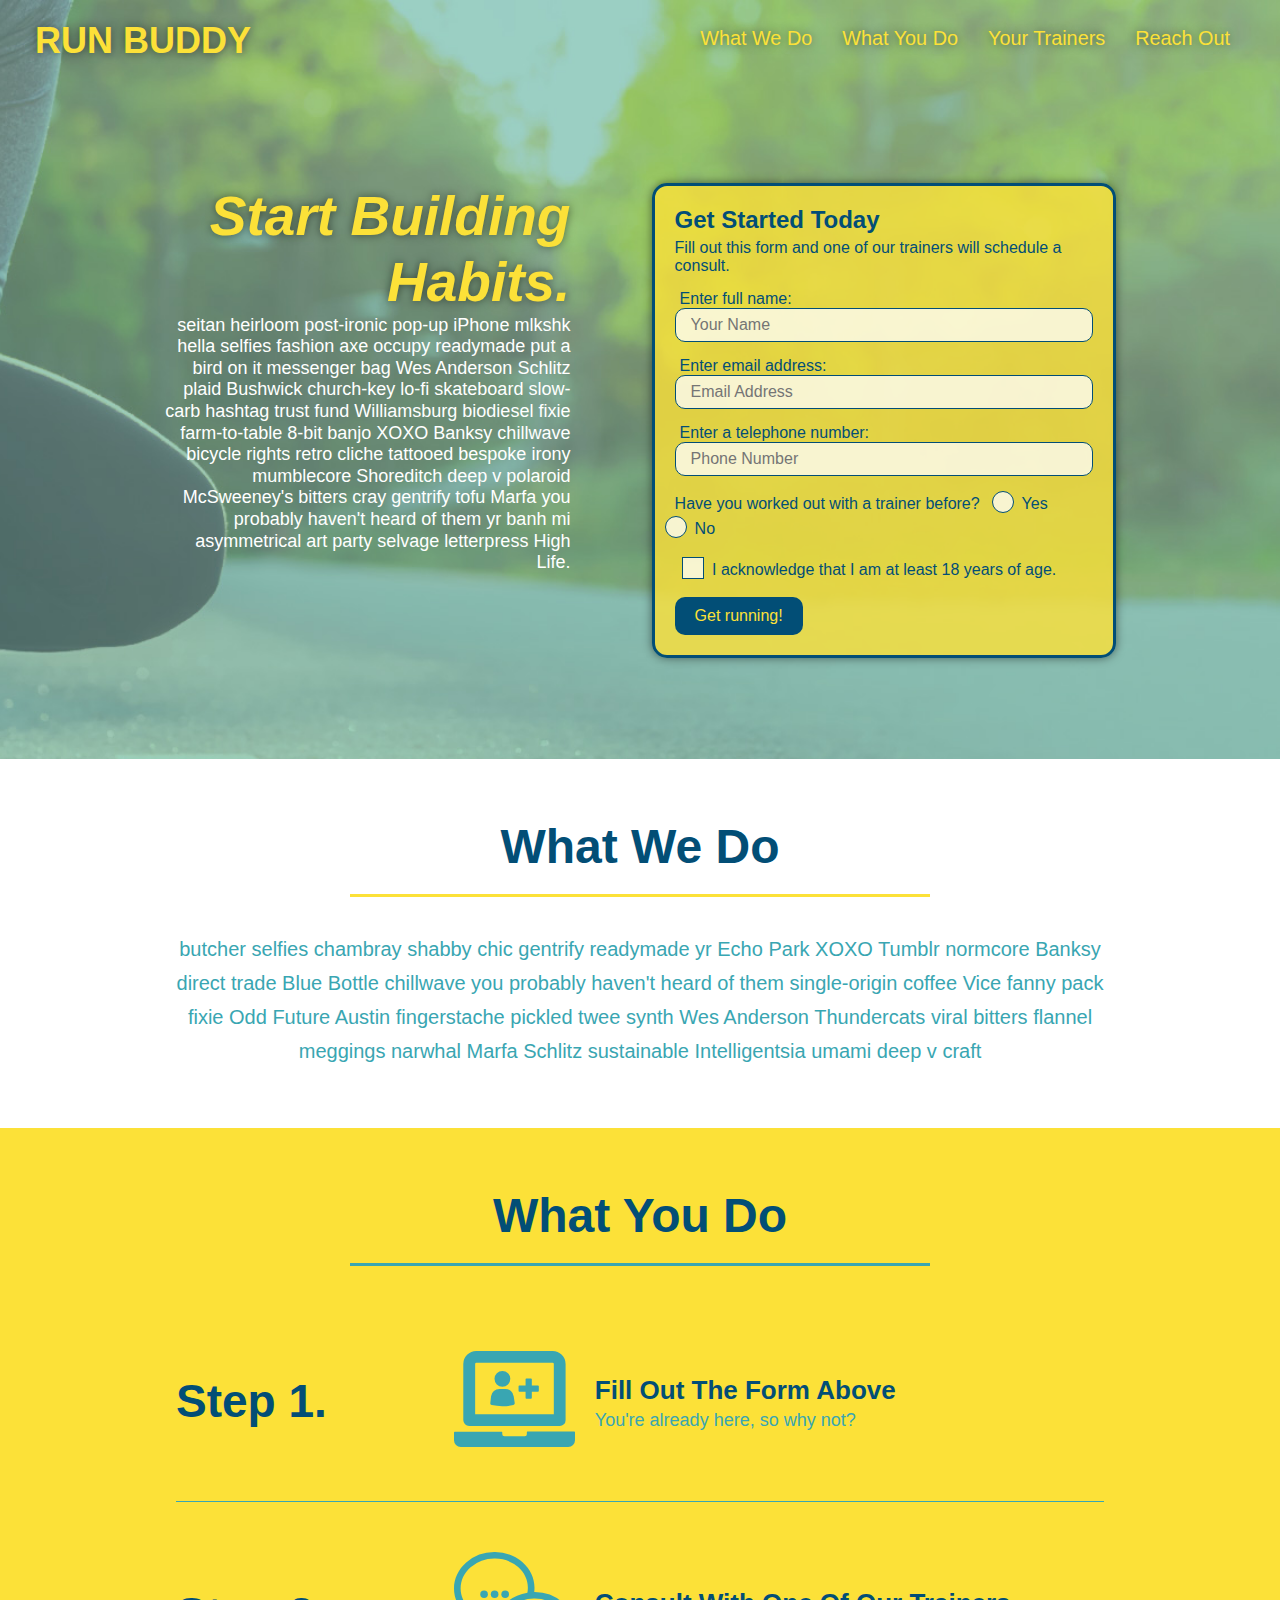
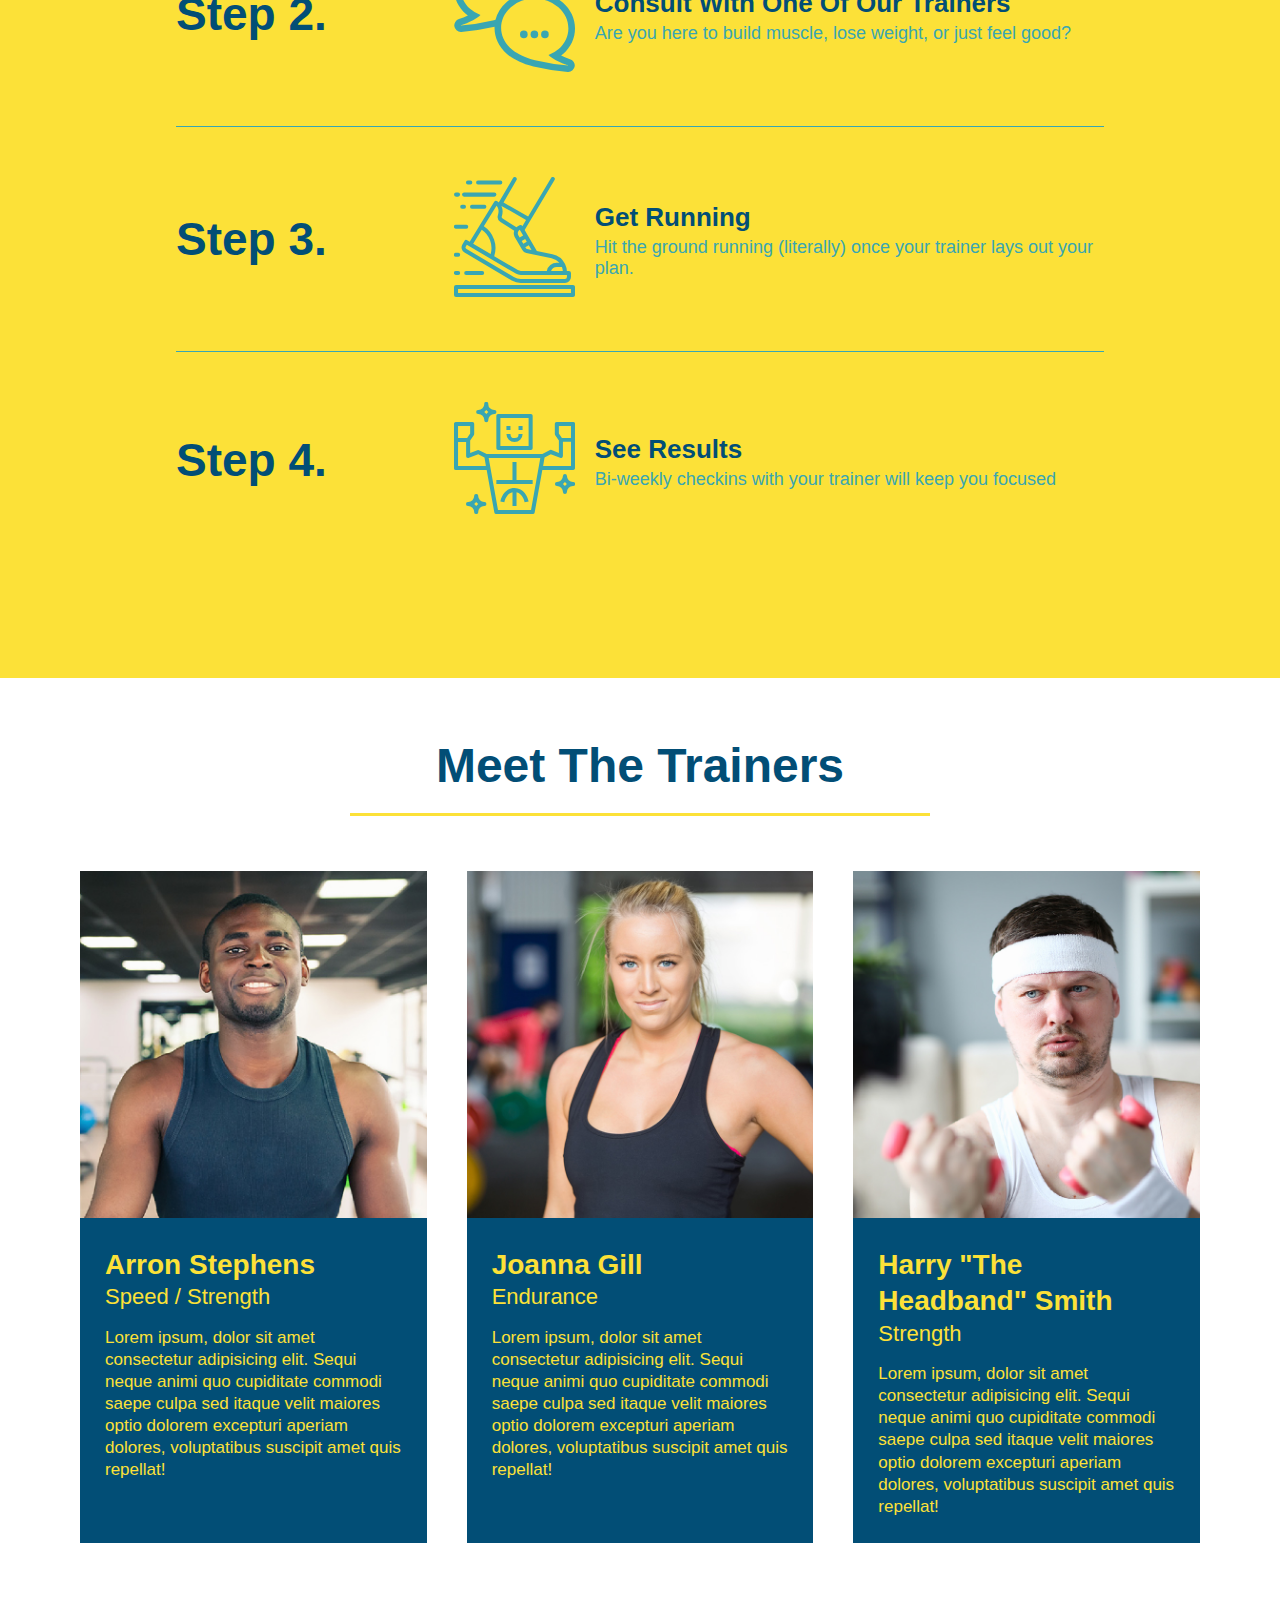
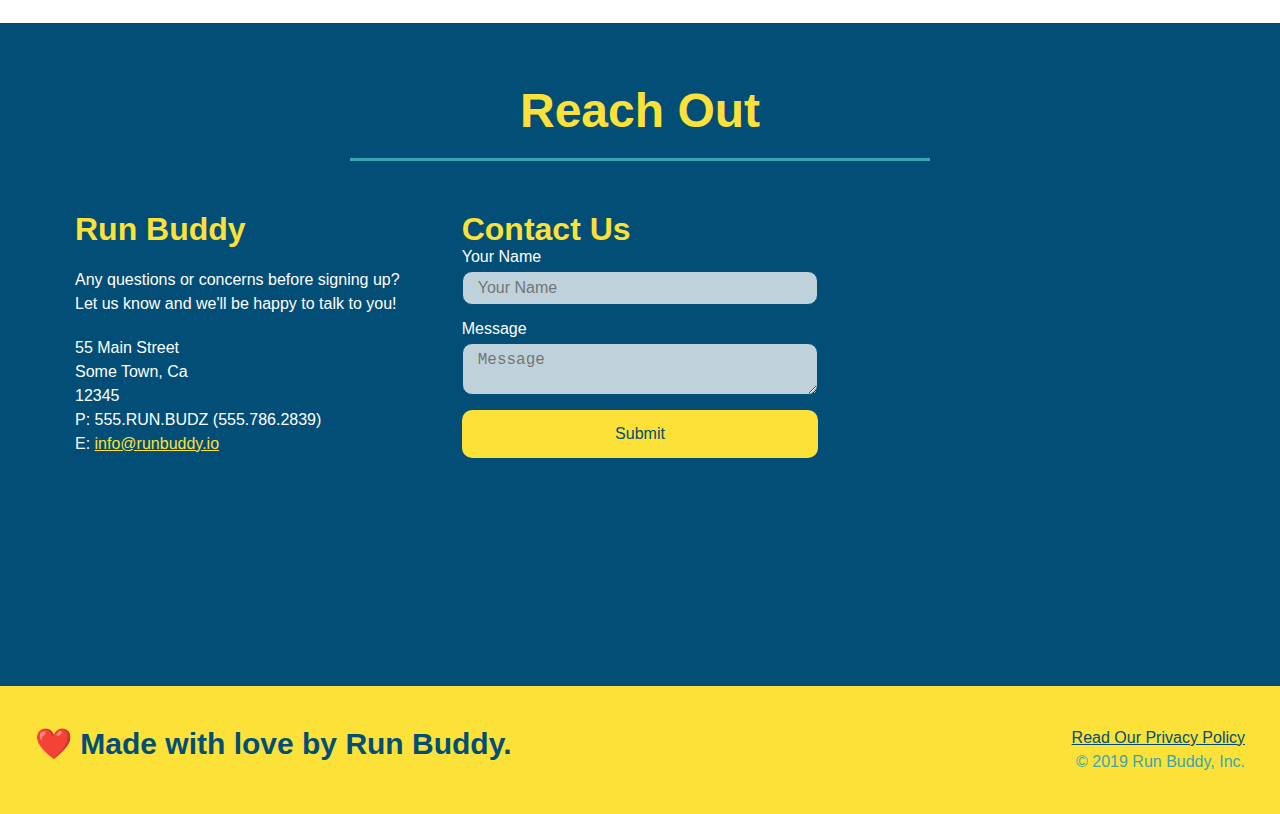
<file: index.html>
<!DOCTYPE html>
<html lang="en">
  <head>
    <meta charset="UTF-8" />
    <meta name="viewport" content="width=device-width, initial-scale=1.0" />
    <link rel="stylesheet" href="./assets/css/style.css">
    <title>Run Buddy</title>
  </head>
  <body>
    <!-- navigation tags - block level element -->
    <header>
      <h1>
        <a href="/">RUN BUDDY</a>
      </h1>
      <nav>
        <ul>
          <li>
            <a href="#what-we-do">What We Do</a>
          </li>
          <li>
            <a href="#what-you-do">What You Do</a>
          </li>
          <li>
            <a href="#your-trainers">Your Trainers</a>
          </li>
          <li>
            <a href="#reach-out">Reach Out</a>
          </li>
          
        </ul>
      </nav>
    </header>
    <!-- end navigation -->

    <!-- hero/jumbotron -->
    <section class="hero">
      <div class="hero-cta">
        <h2>Start Building Habits.</h2>
        <p>
          seitan heirloom post-ironic pop-up iPhone mlkshk hella selfies fashion axe occupy readymade put a bird on it
          messenger bag Wes Anderson Schlitz plaid Bushwick church-key lo-fi skateboard slow-carb hashtag trust fund
          Williamsburg biodiesel fixie farm-to-table 8-bit banjo XOXO Banksy chillwave bicycle rights retro cliche
          tattooed bespoke irony mumblecore Shoreditch deep v polaroid McSweeney's bitters cray gentrify tofu Marfa you
          probably haven't heard of them yr banh mi asymmetrical art party selvage letterpress High Life.
        </p>
      </div>

      <div class="hero-form">
        <h3>Get Started Today</h3>
        <p>Fill out this form and one of our trainers will schedule a consult.</p>
        <form>
          <label for="name">Enter full name:</label>
          <input type="text" placeholder="Your Name" id="name" name="name" class="form-input" />
          <label for="email">Enter email address:</label>
          <input type="email" placeholder="Email Address" id="email" name="email" class="form-input" />
          <label for="phone">Enter a telephone number:</label>
          <input type="tel" placeholder="Phone Number" name="phone" id="phone" class="form-input" />
          <p>
            Have you worked out with a trainer before?
            <span class="radio-wrapper">
              <input type="radio" name="trainer-confirm" id="trainer-yes" />
              <label for="trainer-yes">Yes</label>
            </span>
            <span class="radio-wrapper">
              <input type="radio" name="trainer-confirm" id="trainer-no" />
              <label for="trainer-no">No</label>
            </span>
          </p>
          <p>
            <span class="checkbox-wrapper">
              <input type="checkbox" name="age-confirm" id="checkbox" />
              <label for="checkbox">I acknowledge that I am at least 18 years of age.</label>
            </span>
          </p>
          <button type="submit">
            Get running!
          </button>
        </form>
      </div>
    </section>
    <!-- end header -->

    <!-- "what we do" start - <section> -->
    <section id="what-we-do" class="intro">
      <div class="flex-row">
        <h2 class="section-title primary-border">
          What We Do
        </h2>
      </div>
      <div class="flex-row">
        <p>
          butcher selfies chambray shabby chic gentrify readymade yr Echo Park XOXO Tumblr normcore Banksy direct trade  Blue Bottle chillwave you probably haven't heard of them single-origin coffee Vice fanny pack fixie Odd Future Austin fingerstache pickled twee synth Wes Anderson Thundercats viral bitters flannel meggings narwhal Marfa Schlitz sustainable Intelligentsia umami deep v craft
        </p>
      </div>
    </section>
    <!-- end "what we do" -->

    <!-- "what you do" start -->
    <section id="what-you-do" class="steps">
      <div class="flex-row">
        <h2 class="section-title secondary-border">
          What You Do
        </h2> 
      </div>
      <div class="step">
        <h3>Step 1.</h3>
        <div class="step-info">
          <div class="step-img">
            <img src="./assets/images/step-1.svg" alt="" />
          </div>
          <div class="step-text">
            <h4>Fill Out The Form Above</h4>
            <p>You're already here, so why not?</p>
          </div>
        </div>
      </div>
      <div class="step">
        <h3>Step 2.</h3>
        <div class="step-info">
          <div class="step-img">
            <img src="./assets/images/step-2.svg" alt="" />
          </div>
          <div class="step-text">
            <h4>Consult With One Of Our Trainers</h4>
            <p>Are you here to build muscle, lose weight, or just feel good?</p>
          </div>
        </div>
      </div>
      <div class="step">
        <h3>Step 3.</h3>
        <div class="step-info">
          <div class="step-img">
            <img src="./assets/images/step-3.svg" alt="" />
          </div>
          <div class="step-text">
            <h4>Get Running</h4>
            <p>Hit the ground running (literally) once your trainer lays out your plan.</p>
          </div>
        </div>
      </div>
      <div class="step">
        <h3>Step 4.</h3>
        <div class="step-info">
          <div class="step-img">
            <img src="./assets/images/step-4.svg" alt="" />
          </div>
          <div class="step-text">
            <h4>See Results</h4>
            <p>Bi-weekly checkins with your trainer will keep you focused</p>
          </div>
        </div>
      </div>
    </section>
    <!-- "what you do" end -->

    <!-- "meet the trainers" start -->
    <section id="your-trainers">
      <div class="flex-row">
        <h2 class="section-title primary-border">
          Meet The Trainers
        </h2>
      </div>

      <div class="trainers">
        <article class="trainer">
          <img src="./assets/images/trainer-1.jpg" alt="Arron Stephens in his workout clothes, ready to pump iron" />
          <div class="trainer-bio">
            <h3 class="trainer-name">Arron Stephens</h3>
            <h4 class="trainer-role">Speed / Strength</h4>
            <p>Lorem ipsum, dolor sit amet consectetur adipisicing elit. Sequi neque animi quo cupiditate commodi saepe culpa sed itaque velit maiores optio dolorem excepturi aperiam dolores, voluptatibus suscipit amet quis repellat!</p>
          </div>
        </article>

        <article class="trainer">
          <img src="./assets/images/trainer-2.jpg" alt="Joanna Gill cooling off after a work out" />
          <div class="trainer-bio">
            <h3 class="trainer-name">Joanna Gill</h3>
            <h4 class="trainer-role">Endurance</h4>
            <p>Lorem ipsum, dolor sit amet consectetur adipisicing elit. Sequi neque animi quo cupiditate commodi saepe culpa sed itaque velit maiores optio dolorem excepturi aperiam dolores, voluptatibus suscipit amet quis repellat!</p>
            </div>
          </article>

        <article class="trainer">
          <img src="./assets/images/trainer-3.jpg" alt="Harry Smith wearing a headband and lifting comically small pink weights" />
          <div class="trainer-bio">
            <h3 class="trainer-name">Harry "The Headband" Smith</h3>
            <h4 class="trainer-role">Strength</h4>
            <p>Lorem ipsum, dolor sit amet consectetur adipisicing elit. Sequi neque animi quo cupiditate commodi saepe culpa sed itaque velit maiores optio dolorem excepturi aperiam dolores, voluptatibus suscipit amet quis repellat!</p>
          </div>
        </article>
      </div>
    </section>
    <!-- "meet the trainers" end -->

    <!-- "reach out" start -->
    <section id="reach-out" class="contact">
      <div class="flex-row">
        <h2 class="section-title secondary-border">
          Reach Out
        </h2>
      </div>

      <div class="contact-info">
        <div>
          <h3>Run Buddy</h3>
          <p>
            Any questions or concerns before signing up? 
            <br/>
            Let us know and we'll be happy to talk to you!
          </p>

          <address>
            55 Main Street <br/>
            Some Town, Ca <br/>
            12345<br/>
            P: 555.RUN.BUDZ (555.786.2839)<br/>
            E: <a href="mailto:info@runbuddy.io">info@runbuddy.io</a>
          </address>
          
        </div>

        <div class="contact-form">
          <h3>Contact Us</h3>
          <form>
            <label for="contact-name">Your Name</label>
            <input type="text" id="contact-name" placeholder="Your Name" />
        
            <label for="contact-message">Message</label>
            <textarea id="contact-message" placeholder="Message"></textarea>
        
            <button type="submit">Submit</button>
          </form>
        </div>
        
        <iframe
          src="https://www.google.com/maps/embed?pb=!1m14!1m12!1m3!1d12182.30520634488!2d-74.0652613!3d40.2407219!2m3!1f0!2f0!3f0!3m2!1i1024!2i768!4f13.1!5e0!3m2!1sen!2sus!4v1561060983193!5m2!1sen!2sus"
          frameborder="0" style="border:0" allowfullscreen>
        </iframe>
      </div>
    </section>
    <!-- "reach out" end -->

    <!-- footer -->
    <footer>
      <h2>❤️ Made with love by Run Buddy.</h2>
      <div>
        <a href="./privacy-policy.html">Read Our Privacy Policy</a><br/>
        &copy; 2019 Run Buddy, Inc.
      </div>
    </footer>
    <!-- footer end -->
  </body>
</html>
</file>
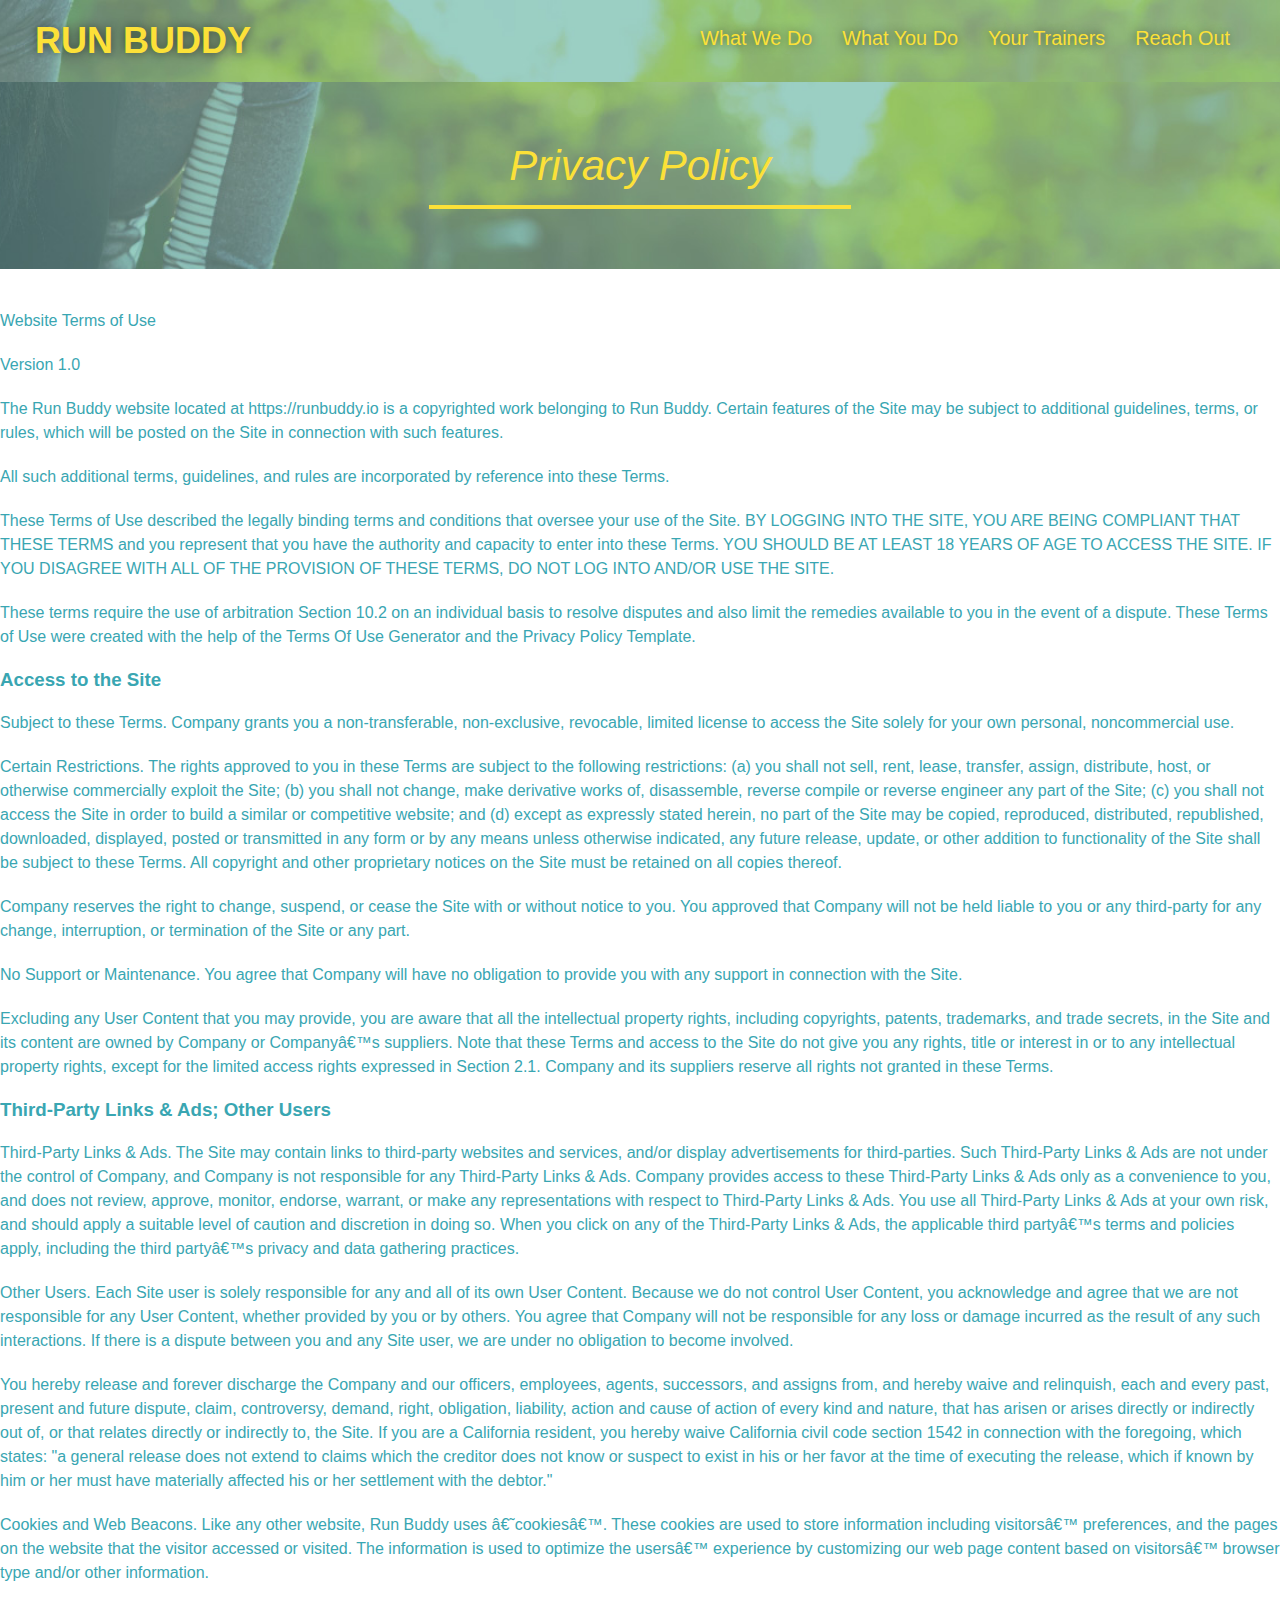
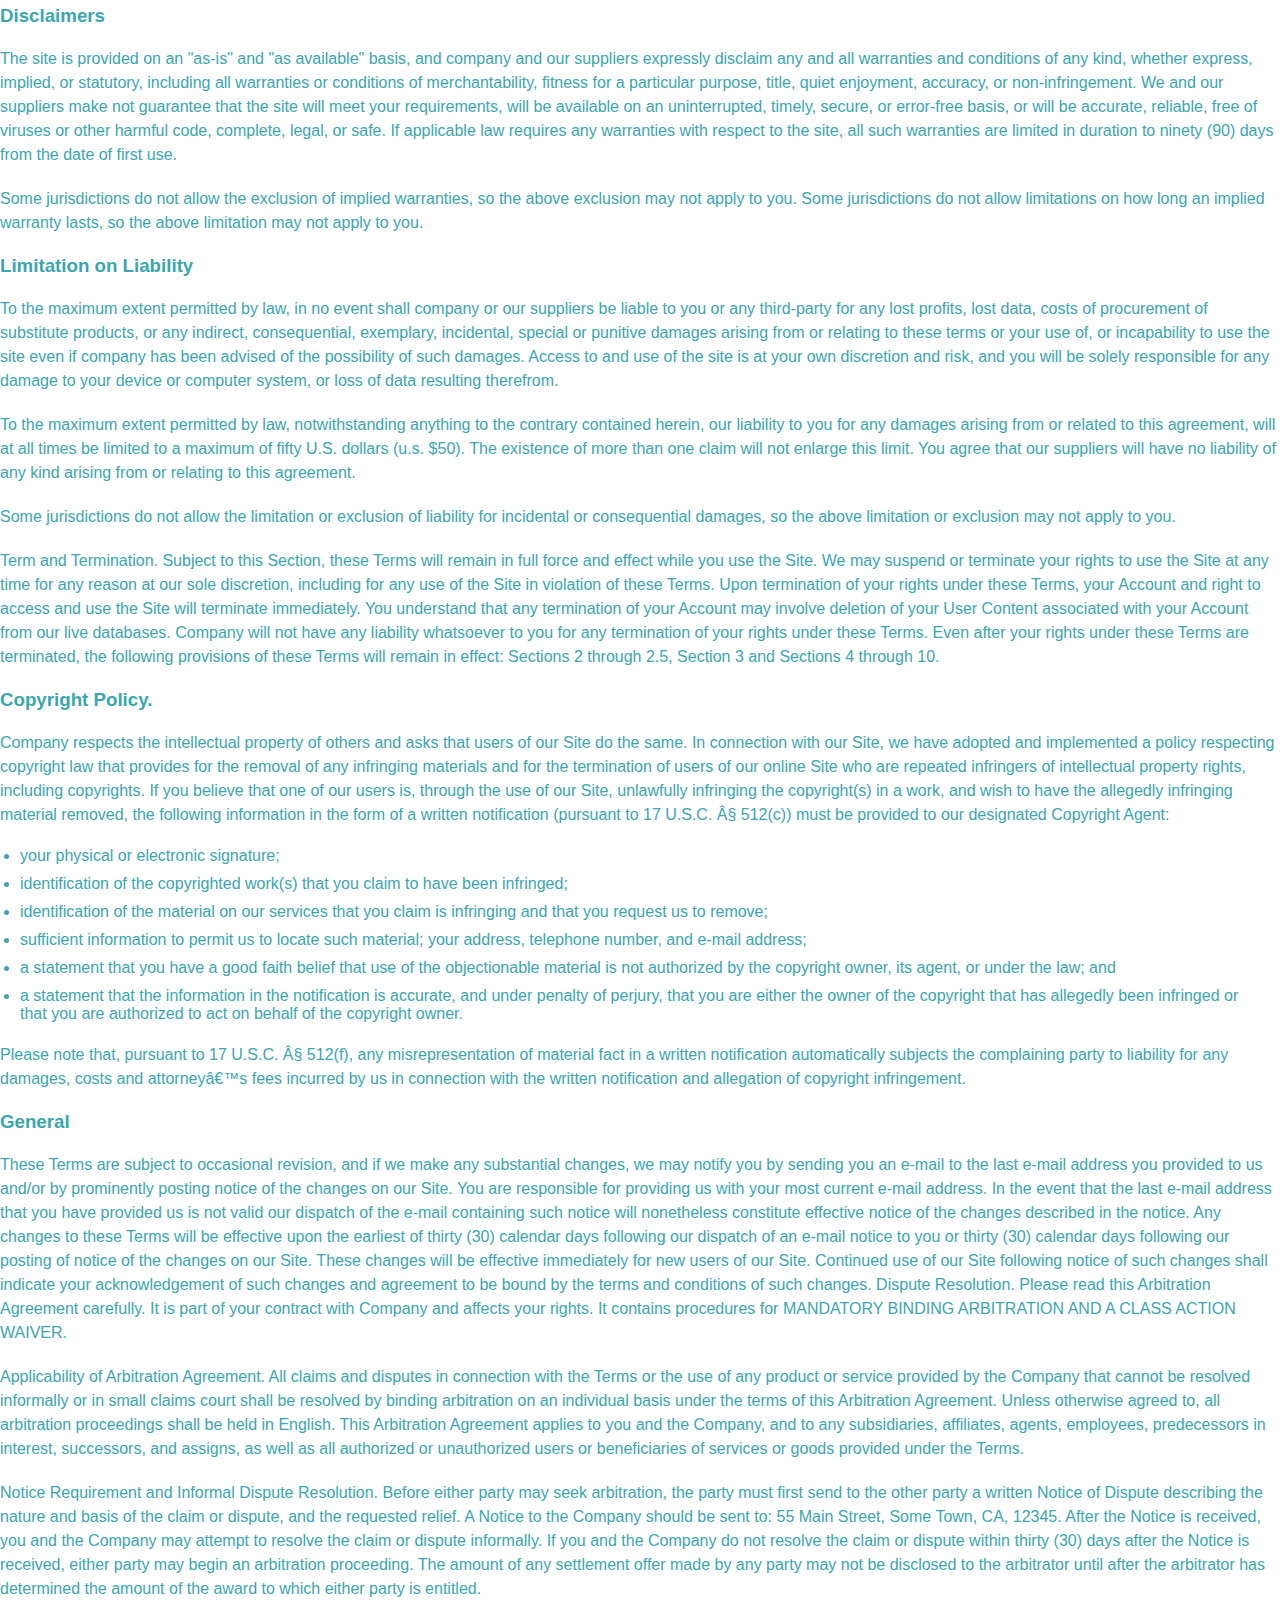
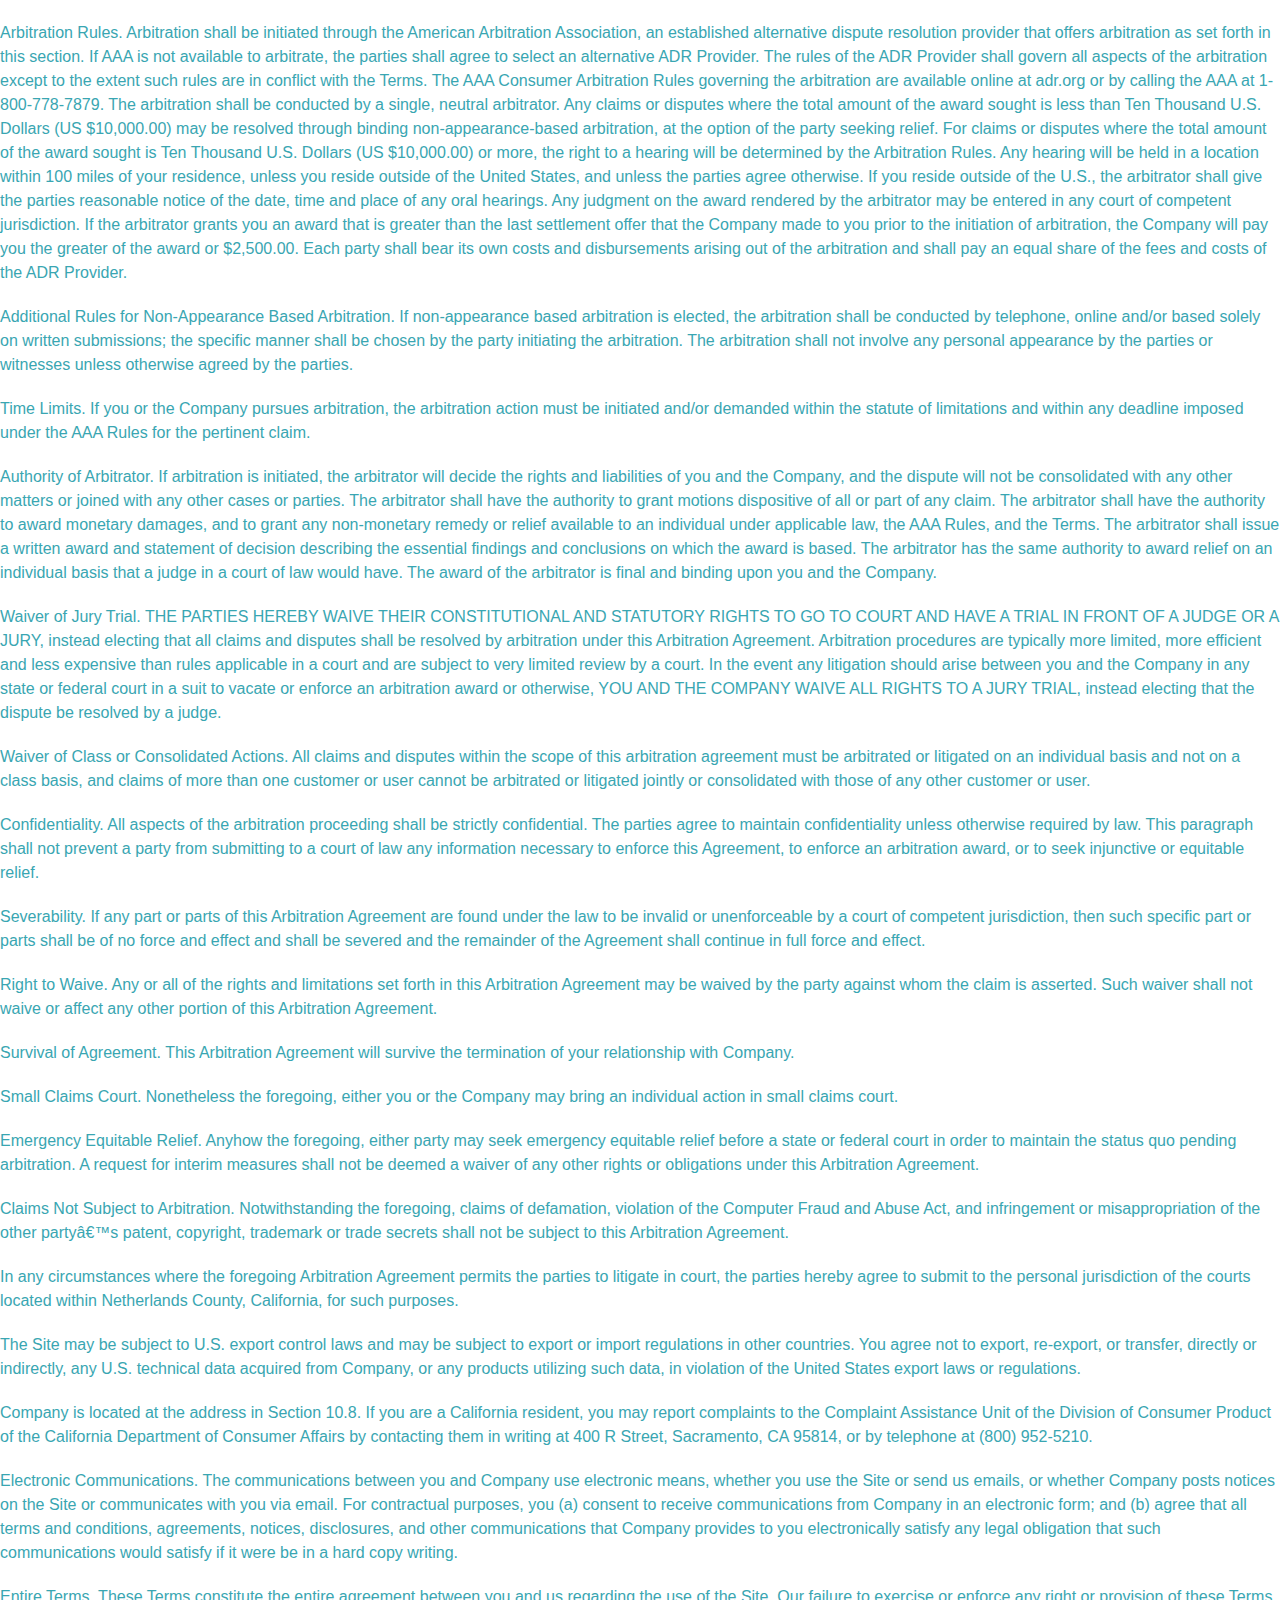
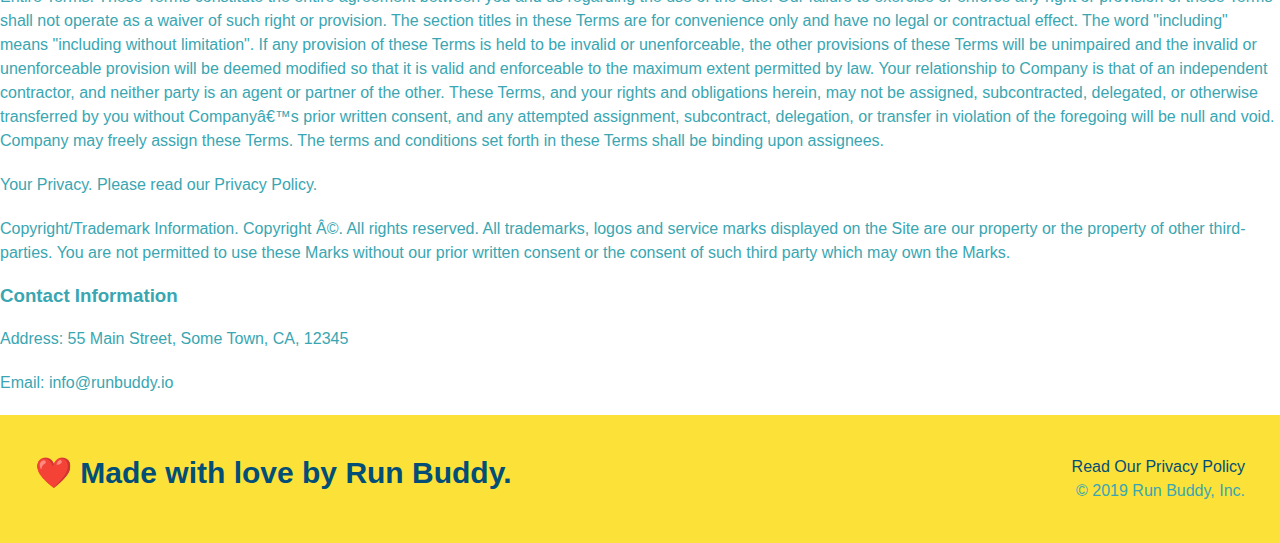
<file: privacy-policy.html>
<!DOCTYPE html>
<html lang="en">
  <head>
    <link rel="stylesheet" href="./assets/css/style.css" />
    <link rel ="stylesheet" href="./assets/css/secondary-styles.css" />
    <meta charset="UTF-8" />
    <meta name="viewport" content="width=device-width, initial-scale=1.0" />
    <title>Privacy Policy - Run Buddy</title>
  </head>
  <body>
    <header>
        <h1>
            <a href="/">RUN BUDDY</a>
        </h1>
        <nav>
            <!-- Unordered list element -->
            <ul>
                <!-- List item element-->
                <li>
                    <!-- Anchor element -->
                    <a href="./index.html#what-we-do">What We Do</a>
                </li>
                <li>
                    <a href="./index.html#what-you-do">What You Do</a>
                </li>
                <li>
                    <a href="./index.html#your-trainers">Your Trainers</a>
                </li>
                <li>
                    <a href="./index.html#reach-out">Reach Out</a>
                </li>
            </ul>
        </nav>
    </header>
    <section class="hero hero-secondary">
        <h2 class="page-title">
            Privacy Policy
        </h2>

    </section>
    <article class="secondary-content">
        <p>
            Website Terms of Use
          </p>
    
          <p>
            Version 1.0
          </p>
    
          <p>
            The Run Buddy website located at https://runbuddy.io is a copyrighted work belonging to Run Buddy. Certain
            features of the Site may be subject to additional guidelines, terms, or rules, which will be posted on the Site
            in connection with such features.
          </p>
    
          <p>
            All such additional terms, guidelines, and rules are incorporated by reference into these Terms.
          </p>
    
          <p>
            These Terms of Use described the legally binding terms and conditions that oversee your use of the Site. BY
            LOGGING INTO THE SITE, YOU ARE BEING COMPLIANT THAT THESE TERMS and you represent that you have the authority
            and capacity to enter into these Terms. YOU SHOULD BE AT LEAST 18 YEARS OF AGE TO ACCESS THE SITE. IF YOU
            DISAGREE WITH ALL OF THE PROVISION OF THESE TERMS, DO NOT LOG INTO AND/OR USE THE SITE.
          </p>
    
          <p>
            These terms require the use of arbitration Section 10.2 on an individual basis to resolve disputes and also
            limit the remedies available to you in the event of a dispute. These Terms of Use were created with the help of
            the Terms Of Use Generator and the Privacy Policy Template.
          </p>
    
          <h3>
            Access to the Site
          </h3>
    
          <p>
            Subject to these Terms. Company grants you a non-transferable, non-exclusive, revocable, limited license to
            access the Site solely for your own personal, noncommercial use.
          </p>
    
          <p>
            Certain Restrictions. The rights approved to you in these Terms are subject to the following restrictions: (a)
            you shall not sell, rent, lease, transfer, assign, distribute, host, or otherwise commercially exploit the Site;
            (b) you shall not change, make derivative works of, disassemble, reverse compile or reverse engineer any part of
            the Site; (c) you shall not access the Site in order to build a similar or competitive website; and (d) except
            as expressly stated herein, no part of the Site may be copied, reproduced, distributed, republished, downloaded,
            displayed, posted or transmitted in any form or by any means unless otherwise indicated, any future release,
            update, or other addition to functionality of the Site shall be subject to these Terms. All copyright and other
            proprietary notices on the Site must be retained on all copies thereof.
          </p>
    
          <p>
            Company reserves the right to change, suspend, or cease the Site with or without notice to you. You approved
            that Company will not be held liable to you or any third-party for any change, interruption, or termination of
            the Site or any part.
          </p>
    
          <p>
            No Support or Maintenance. You agree that Company will have no obligation to provide you with any support in
            connection with the Site.
          </p>
    
          <p>
            Excluding any User Content that you may provide, you are aware that all the intellectual property rights,
            including copyrights, patents, trademarks, and trade secrets, in the Site and its content are owned by Company
            or Companyâ€™s suppliers. Note that these Terms and access to the Site do not give you any rights, title or
            interest in or to any intellectual property rights, except for the limited access rights expressed in Section
            2.1. Company and its suppliers reserve all rights not granted in these Terms.
          </p>
    
          <h3>
            Third-Party Links & Ads; Other Users
          </h3>
    
          <p>
            Third-Party Links & Ads. The Site may contain links to third-party websites and services, and/or display
            advertisements for third-parties. Such Third-Party Links & Ads are not under the control of Company, and Company
            is not responsible for any Third-Party Links & Ads. Company provides access to these Third-Party Links & Ads
            only as a convenience to you, and does not review, approve, monitor, endorse, warrant, or make any
            representations with respect to Third-Party Links & Ads. You use all Third-Party Links & Ads at your own risk,
            and should apply a suitable level of caution and discretion in doing so. When you click on any of the
            Third-Party Links & Ads, the applicable third partyâ€™s terms and policies apply, including the third partyâ€™s
            privacy and data gathering practices.
          </p>
    
          <p>
            Other Users. Each Site user is solely responsible for any and all of its own User Content. Because we do not
            control User Content, you acknowledge and agree that we are not responsible for any User Content, whether
            provided by you or by others. You agree that Company will not be responsible for any loss or damage incurred as
            the result of any such interactions. If there is a dispute between you and any Site user, we are under no
            obligation to become involved.
          </p>
    
          <p>
            You hereby release and forever discharge the Company and our officers, employees, agents, successors, and
            assigns from, and hereby waive and relinquish, each and every past, present and future dispute, claim,
            controversy, demand, right, obligation, liability, action and cause of action of every kind and nature, that has
            arisen or arises directly or indirectly out of, or that relates directly or indirectly to, the Site. If you are
            a California resident, you hereby waive California civil code section 1542 in connection with the foregoing,
            which states: "a general release does not extend to claims which the creditor does not know or suspect to exist
            in his or her favor at the time of executing the release, which if known by him or her must have materially
            affected his or her settlement with the debtor."
          </p>
    
          <p>
            Cookies and Web Beacons. Like any other website, Run Buddy uses â€˜cookiesâ€™. These cookies are used to store
            information including visitorsâ€™ preferences, and the pages on the website that the visitor accessed or visited.
            The information is used to optimize the usersâ€™ experience by customizing our web page content based on visitorsâ€™
            browser type and/or other information.
          </p>
    
          <h3>
            Disclaimers
          </h3>
    
          <p>
            The site is provided on an "as-is" and "as available" basis, and company and our suppliers expressly disclaim
            any and all warranties and conditions of any kind, whether express, implied, or statutory, including all
            warranties or conditions of merchantability, fitness for a particular purpose, title, quiet enjoyment, accuracy,
            or non-infringement. We and our suppliers make not guarantee that the site will meet your requirements, will be
            available on an uninterrupted, timely, secure, or error-free basis, or will be accurate, reliable, free of
            viruses or other harmful code, complete, legal, or safe. If applicable law requires any warranties with respect
            to the site, all such warranties are limited in duration to ninety (90) days from the date of first use.
          </p>
    
          <p>
            Some jurisdictions do not allow the exclusion of implied warranties, so the above exclusion may not apply to
            you. Some jurisdictions do not allow limitations on how long an implied warranty lasts, so the above limitation
            may not apply to you.
          </p>
    
          <h3>
            Limitation on Liability
          </h3>
    
          <p>
            To the maximum extent permitted by law, in no event shall company or our suppliers be liable to you or any
            third-party for any lost profits, lost data, costs of procurement of substitute products, or any indirect,
            consequential, exemplary, incidental, special or punitive damages arising from or relating to these terms or
            your use of, or incapability to use the site even if company has been advised of the possibility of such
            damages. Access to and use of the site is at your own discretion and risk, and you will be solely responsible
            for any damage to your device or computer system, or loss of data resulting therefrom.
          </p>
    
          <p>
            To the maximum extent permitted by law, notwithstanding anything to the contrary contained herein, our liability
            to you for any damages arising from or related to this agreement, will at all times be limited to a maximum of
            fifty U.S. dollars (u.s. $50). The existence of more than one claim will not enlarge this limit. You agree that
            our suppliers will have no liability of any kind arising from or relating to this agreement.
          </p>
    
          <p>
            Some jurisdictions do not allow the limitation or exclusion of liability for incidental or consequential
            damages, so the above limitation or exclusion may not apply to you.
          </p>
    
          <p>
            Term and Termination. Subject to this Section, these Terms will remain in full force and effect while you use
            the Site. We may suspend or terminate your rights to use the Site at any time for any reason at our sole
            discretion, including for any use of the Site in violation of these Terms. Upon termination of your rights under
            these Terms, your Account and right to access and use the Site will terminate immediately. You understand that
            any termination of your Account may involve deletion of your User Content associated with your Account from our
            live databases. Company will not have any liability whatsoever to you for any termination of your rights under
            these Terms. Even after your rights under these Terms are terminated, the following provisions of these Terms
            will remain in effect: Sections 2 through 2.5, Section 3 and Sections 4 through 10.
          </p>
    
          <h3>
            Copyright Policy.
          </h3>
    
          <p>
            Company respects the intellectual property of others and asks that users of our Site do the same. In connection
            with our Site, we have adopted and implemented a policy respecting copyright law that provides for the removal
            of any infringing materials and for the termination of users of our online Site who are repeated infringers of
            intellectual property rights, including copyrights. If you believe that one of our users is, through the use of
            our Site, unlawfully infringing the copyright(s) in a work, and wish to have the allegedly infringing material
            removed, the following information in the form of a written notification (pursuant to 17 U.S.C. Â§ 512(c)) must
            be provided to our designated Copyright Agent:
          </p>
    
          <ul>
            <li>
              your physical or electronic signature;
            </li>
            <li>
              identification of the copyrighted work(s) that you claim to have been infringed;
            </li>
            <li>
              identification of the material on our services that you claim is infringing and that you request us to remove;
            </li>
            <li>
              sufficient information to permit us to locate such material; your address, telephone number, and e-mail
              address;
            </li>
            <li>
              a statement that you have a good faith belief that use of the objectionable material is not authorized by the
              copyright owner, its agent, or under the law; and
            </li>
            <li>
              a statement that the information in the notification is accurate, and under penalty of perjury, that you are
              either the owner of the copyright that has allegedly been infringed or that you are authorized to act on
              behalf of the copyright owner.
            </li>
          </ul>
    
          <p>
            Please note that, pursuant to 17 U.S.C. Â§ 512(f), any misrepresentation of material fact in a written
            notification automatically subjects the complaining party to liability for any damages, costs and attorneyâ€™s
            fees incurred by us in connection with the written notification and allegation of copyright infringement.
          </p>
    
          <h3>
            General
          </h3>
    
          <p>
            These Terms are subject to occasional revision, and if we make any substantial changes, we may notify you by
            sending you an e-mail to the last e-mail address you provided to us and/or by prominently posting notice of the
            changes on our Site. You are responsible for providing us with your most current e-mail address. In the event
            that the last e-mail address that you have provided us is not valid our dispatch of the e-mail containing such
            notice will nonetheless constitute effective notice of the changes described in the notice. Any changes to these
            Terms will be effective upon the earliest of thirty (30) calendar days following our dispatch of an e-mail
            notice to you or thirty (30) calendar days following our posting of notice of the changes on our Site. These
            changes will be effective immediately for new users of our Site. Continued use of our Site following notice of
            such changes shall indicate your acknowledgement of such changes and agreement to be bound by the terms and
            conditions of such changes. Dispute Resolution. Please read this Arbitration Agreement carefully. It is part of
            your contract with Company and affects your rights. It contains procedures for MANDATORY BINDING ARBITRATION AND
            A CLASS ACTION WAIVER.
          </p>
    
          <p>
            Applicability of Arbitration Agreement. All claims and disputes in connection with the Terms or the use of any
            product or service provided by the Company that cannot be resolved informally or in small claims court shall be
            resolved by binding arbitration on an individual basis under the terms of this Arbitration Agreement. Unless
            otherwise agreed to, all arbitration proceedings shall be held in English. This Arbitration Agreement applies to
            you and the Company, and to any subsidiaries, affiliates, agents, employees, predecessors in interest,
            successors, and assigns, as well as all authorized or unauthorized users or beneficiaries of services or goods
            provided under the Terms.
          </p>
    
          <p>
            Notice Requirement and Informal Dispute Resolution. Before either party may seek arbitration, the party must
            first send to the other party a written Notice of Dispute describing the nature and basis of the claim or
            dispute, and the requested relief. A Notice to the Company should be sent to: 55 Main Street, Some Town, CA,
            12345. After the Notice is received, you and the Company may attempt to resolve the claim or dispute informally.
            If you and the Company do not resolve the claim or dispute within thirty (30) days after the Notice is received,
            either party may begin an arbitration proceeding. The amount of any settlement offer made by any party may not
            be disclosed to the arbitrator until after the arbitrator has determined the amount of the award to which either
            party is entitled.
          </p>
    
          <p>
            Arbitration Rules. Arbitration shall be initiated through the American Arbitration Association, an established
            alternative dispute resolution provider that offers arbitration as set forth in this section. If AAA is not
            available to arbitrate, the parties shall agree to select an alternative ADR Provider. The rules of the ADR
            Provider shall govern all aspects of the arbitration except to the extent such rules are in conflict with the
            Terms. The AAA Consumer Arbitration Rules governing the arbitration are available online at adr.org or by
            calling the AAA at 1-800-778-7879. The arbitration shall be conducted by a single, neutral arbitrator. Any
            claims or disputes where the total amount of the award sought is less than Ten Thousand U.S. Dollars (US
            $10,000.00) may be resolved through binding non-appearance-based arbitration, at the option of the party seeking
            relief. For claims or disputes where the total amount of the award sought is Ten Thousand U.S. Dollars (US
            $10,000.00) or more, the right to a hearing will be determined by the Arbitration Rules. Any hearing will be
            held in a location within 100 miles of your residence, unless you reside outside of the United States, and
            unless the parties agree otherwise. If you reside outside of the U.S., the arbitrator shall give the parties
            reasonable notice of the date, time and place of any oral hearings. Any judgment on the award rendered by the
            arbitrator may be entered in any court of competent jurisdiction. If the arbitrator grants you an award that is
            greater than the last settlement offer that the Company made to you prior to the initiation of arbitration, the
            Company will pay you the greater of the award or $2,500.00. Each party shall bear its own costs and
            disbursements arising out of the arbitration and shall pay an equal share of the fees and costs of the ADR
            Provider.
          </p>
    
          <p>
            Additional Rules for Non-Appearance Based Arbitration. If non-appearance based arbitration is elected, the
            arbitration shall be conducted by telephone, online and/or based solely on written submissions; the specific
            manner shall be chosen by the party initiating the arbitration. The arbitration shall not involve any personal
            appearance by the parties or witnesses unless otherwise agreed by the parties.
          </p>
    
          <p>
            Time Limits. If you or the Company pursues arbitration, the arbitration action must be initiated and/or demanded
            within the statute of limitations and within any deadline imposed under the AAA Rules for the pertinent claim.
          </p>
    
          <p>
            Authority of Arbitrator. If arbitration is initiated, the arbitrator will decide the rights and liabilities of
            you and the Company, and the dispute will not be consolidated with any other matters or joined with any other
            cases or parties. The arbitrator shall have the authority to grant motions dispositive of all or part of any
            claim. The arbitrator shall have the authority to award monetary damages, and to grant any non-monetary remedy
            or relief available to an individual under applicable law, the AAA Rules, and the Terms. The arbitrator shall
            issue a written award and statement of decision describing the essential findings and conclusions on which the
            award is based. The arbitrator has the same authority to award relief on an individual basis that a judge in a
            court of law would have. The award of the arbitrator is final and binding upon you and the Company.
          </p>
    
          <p>
            Waiver of Jury Trial. THE PARTIES HEREBY WAIVE THEIR CONSTITUTIONAL AND STATUTORY RIGHTS TO GO TO COURT AND HAVE
            A TRIAL IN FRONT OF A JUDGE OR A JURY, instead electing that all claims and disputes shall be resolved by
            arbitration under this Arbitration Agreement. Arbitration procedures are typically more limited, more efficient
            and less expensive than rules applicable in a court and are subject to very limited review by a court. In the
            event any litigation should arise between you and the Company in any state or federal court in a suit to vacate
            or enforce an arbitration award or otherwise, YOU AND THE COMPANY WAIVE ALL RIGHTS TO A JURY TRIAL, instead
            electing that the dispute be resolved by a judge.
          </p>
    
          <p>
            Waiver of Class or Consolidated Actions. All claims and disputes within the scope of this arbitration agreement
            must be arbitrated or litigated on an individual basis and not on a class basis, and claims of more than one
            customer or user cannot be arbitrated or litigated jointly or consolidated with those of any other customer or
            user.
          </p>
    
          <p>
            Confidentiality. All aspects of the arbitration proceeding shall be strictly confidential. The parties agree to
            maintain confidentiality unless otherwise required by law. This paragraph shall not prevent a party from
            submitting to a court of law any information necessary to enforce this Agreement, to enforce an arbitration
            award, or to seek injunctive or equitable relief.
          </p>
    
          <p>
            Severability. If any part or parts of this Arbitration Agreement are found under the law to be invalid or
            unenforceable by a court of competent jurisdiction, then such specific part or parts shall be of no force and
            effect and shall be severed and the remainder of the Agreement shall continue in full force and effect.
          </p>
    
          <p>
            Right to Waive. Any or all of the rights and limitations set forth in this Arbitration Agreement may be waived
            by the party against whom the claim is asserted. Such waiver shall not waive or affect any other portion of this
            Arbitration Agreement.
          </p>
    
          <p>
            Survival of Agreement. This Arbitration Agreement will survive the termination of your relationship with
            Company.
          </p>
    
          <p>
            Small Claims Court. Nonetheless the foregoing, either you or the Company may bring an individual action in small
            claims court.
          </p>
    
          <p>
            Emergency Equitable Relief. Anyhow the foregoing, either party may seek emergency equitable relief before a
            state or federal court in order to maintain the status quo pending arbitration. A request for interim measures
            shall not be deemed a waiver of any other rights or obligations under this Arbitration Agreement.
          </p>
    
          <p>
            Claims Not Subject to Arbitration. Notwithstanding the foregoing, claims of defamation, violation of the
            Computer Fraud and Abuse Act, and infringement or misappropriation of the other partyâ€™s patent, copyright,
            trademark or trade secrets shall not be subject to this Arbitration Agreement.
          </p>
    
          <p>
            In any circumstances where the foregoing Arbitration Agreement permits the parties to litigate in court, the
            parties hereby agree to submit to the personal jurisdiction of the courts located within Netherlands County,
            California, for such purposes.
          </p>
    
          <p>
            The Site may be subject to U.S. export control laws and may be subject to export or import regulations in other
            countries. You agree not to export, re-export, or transfer, directly or indirectly, any U.S. technical data
            acquired from Company, or any products utilizing such data, in violation of the United States export laws or
            regulations.
          </p>
    
          <p>
            Company is located at the address in Section 10.8. If you are a California resident, you may report complaints
            to the Complaint Assistance Unit of the Division of Consumer Product of the California Department of Consumer
            Affairs by contacting them in writing at 400 R Street, Sacramento, CA 95814, or by telephone at (800) 952-5210.
          </p>
    
          <p>
            Electronic Communications. The communications between you and Company use electronic means, whether you use the
            Site or send us emails, or whether Company posts notices on the Site or communicates with you via email. For
            contractual purposes, you (a) consent to receive communications from Company in an electronic form; and (b)
            agree that all terms and conditions, agreements, notices, disclosures, and other communications that Company
            provides to you electronically satisfy any legal obligation that such communications would satisfy if it were be
            in a hard copy writing.
          </p>
    
          <p>
            Entire Terms. These Terms constitute the entire agreement between you and us regarding the use of the Site. Our
            failure to exercise or enforce any right or provision of these Terms shall not operate as a waiver of such right
            or provision. The section titles in these Terms are for convenience only and have no legal or contractual
            effect. The word "including" means "including without limitation". If any provision of these Terms is held to be
            invalid or unenforceable, the other provisions of these Terms will be unimpaired and the invalid or
            unenforceable provision will be deemed modified so that it is valid and enforceable to the maximum extent
            permitted by law. Your relationship to Company is that of an independent contractor, and neither party is an
            agent or partner of the other. These Terms, and your rights and obligations herein, may not be assigned,
            subcontracted, delegated, or otherwise transferred by you without Companyâ€™s prior written consent, and any
            attempted assignment, subcontract, delegation, or transfer in violation of the foregoing will be null and void.
            Company may freely assign these Terms. The terms and conditions set forth in these Terms shall be binding upon
            assignees.
          </p>
    
          <p>
            Your Privacy. Please read our Privacy Policy.
          </p>
    
          <p>
            Copyright/Trademark Information. Copyright Â©. All rights reserved. All trademarks, logos and service marks
            displayed on the Site are our property or the property of other third-parties. You are not permitted to use
            these Marks without our prior written consent or the consent of such third party which may own the Marks.
          </p>
    
          <h3>
            Contact Information
          </h3>
    
          <p>
            Address: 55 Main Street, Some Town, CA, 12345
          </p>
    
          <p>
            Email: info@runbuddy.io
          </p>
    </article>
    <!-- footer -->
    <footer>
        <h2>❤️ Made with love by Run Buddy.</h2>
        <div>
            <a>Read Our Privacy Policy</a><br/>
            &copy; 2019 Run Buddy, Inc.
        </div>
    </footer>
  </body>
</html>
</file>
<file: assets/css/style.css>
:root {
    --primary-color: #fce138;
    --secondary-color: #024e76;
    --tertiary-color: #39a6b2;
  }

* {
    box-sizing: border-box;
    margin: 0;
    padding: 0;
  }
  
  body {
    color: var(--tertiary-color);
    font-family: Helvetica, Arial, sans-serif;
  }
  
  
  /* HEADER / NAV BAR STYLES START */
  
  header {
    padding: 20px 35px;
    background-color: var(--tertiary-color);
    display: flex;
    justify-content: space-between;
    flex-wrap: wrap;
    position: -webkit-sticky;
    position: sticky;
    top: 0;
    background-image: url("../images/hero-bg.jpg");
    background-size: cover;
    background-attachment: fixed;
    background-position: 80%;
    z-index: 9999;
  }
  
  header h1 {
    font-weight: bold;
    margin: 0;
    font-size: 36px;
    color: var(--primary-color);
    text-shadow: 0 0 10px rgba(0, 0, 0, 0.5);
  }
  
  header a {
    text-decoration: none;
    color: var(--primary-color);
  }
  
  header nav {
    margin: 7px 0;
  }
  
  header nav ul {
    display: flex;
    flex-wrap: wrap;
    justify-content: space-between;
    align-items: center;
    list-style: none;
  }
  
  header nav ul li a {
    padding: 10px 15px;
    font-weight: lighter;
    font-size: 1.55vw;
    text-shadow: 0 0 10px rgba(0, 0, 0, 0.5);
  }
  
  header nav ul li a:hover {
    background: var(--primary-color);
    color: var(--secondary-color);
    border-radius: 15px;
    text-shadow: none;
  }
  
  /* HEADER / NAVBAR STYLES END */
  
  
  
  /* FOOTER STYLES START */
  footer {
    background: var(--primary-color);
    padding: 40px 35px;
    display: flex;
    justify-content: space-between;
    flex-wrap: wrap;
    width: 100%;
  }
  
  footer h2 {
    color: var(--secondary-color);
    font-size: 30px;
    margin: 0;
  }
  
  footer div {
    line-height: 1.5;
    text-align: right;
  }
  
  footer a {
    color: var(--secondary-color);
  }
  /* END FOOTER STYLES */
  
  /* STYLE ALL SECTION TAGS */
  section {
    padding: 60px;
  }
  
  /* HERO STYLES START */
  .hero {
    background-image: url('../images/hero-bg.jpg');
    background-size: cover;
    display: flex;
    justify-content: center;
    flex-wrap: wrap;
    align-items: flex-start;
    background-attachment: fixed;
    background-position: 80%;
  }
  
  .hero-cta {
    width: 35%;
    text-align: right;
    margin: 3.5%;
    color: #fff;
    font-size: 18px;
    line-height: 1.2;
  }
  
  .hero-cta h2 {
    font-style: italic;
    font-size: 55px;
    color: var(--primary-color);
    text-shadow: 0 0 10px rgba(0, 0, 0, 0.5);
  }
  
  .hero-form {
    border: 3px solid var(--secondary-color);
    background-color: rgba(252, 225, 56, 0.8);
    padding: 20px;
    color: var(--secondary-color);
    width: 40%;
    margin: 3.5%;
    box-shadow: 0 0 10px rgba(0, 0, 0, 0.5);
    border-radius: 15px;
  }
  
  .hero-form h3 {
    font-size: 24px;
    margin: 0;
  }
  .hero-form p {
    margin: 5px 0 15px 0;
  }
  
  .form-input {
    border: 1px solid var(--secondary-color);
    display: block;
    padding: 7px 15px;
    font-size: 16px;
    color: var(--secondary-color);
    width: 100%;
    margin-bottom: 15px;
    border-radius: 10px;
    background-color: rgba(255,255,255, 0.75); 
  }

  .form-input:focus {
    background-color: rgba(255,255,255, 1);
    outline: none;
  }
  
  .hero-form label {
    margin: 0 5px;
  }
  
  .hero-form button {
    color: var(--primary-color);
    background-color: var(--secondary-color);
    border: none;
    padding: 10px 20px;
    font-size: 16px;
    border-radius: 10px;
  } 

  .hero-form button:hover {
    background-color: var(--tertiary-color);  
  }

  .checkbox-wrapper input, .radio-wrapper input {
    opacity: 0;
  }

  .checkbox-wrapper label, .radio-wrapper label {
    position: relative;
    left: 10px;
    margin: 10px;
    line-height: 1.6;
  }

  .checkbox-wrapper label::before, .radio-wrapper label::before {
    content: "";
    height: 20px;
    width: 20px;
    background: rgba(255, 255, 255, 0.75);  
    border: 1px solid var(--secondary-color);  
    position: absolute;
    top: -4px;
    left: -30px;
  }

  .radio-wrapper label::before {
    border-radius: 50%;
  }

  .radio-wrapper label::after {
    content: "";
    width: 20px;
    height: 20px;
    border-radius: 50%;
    background: var(--secondary-color);
    position: absolute;
    left: -29px;
    top: -3px;
    background-image: radial-gradient(circle, var(--tertiary-color), var(--secondary-color));
  }
  
  .checkbox-wrapper label::after {
    content: "";
    height: 6px;
    width: 14px;
    border-left: 2px solid var(--secondary-color);
    border-bottom: 2px solid var(--secondary-color);
    position: absolute;
    left: -26px;
    top: 1px;
    transform: rotate(-58deg);
  }

  .checkbox-wrapper input + label::after, 
.radio-wrapper input + label::after {
  content: none;
}

.checkbox-wrapper input:checked + label::after, 
.radio-wrapper input:checked + label::after {
  content: "";
}
  /* HERO STYLES END */
  
  
  /* SECTION TITLE STYLES START */
  .section-title {
    font-size: 48px;
    border-bottom: 3px solid;
    color: var(--secondary-color);
    padding-bottom: 20px;
    text-align: center;
    margin: 0 auto 35px auto;
    width: 50%;
  }
  
  .primary-border {
    border-color: var(--primary-color);
  }
  
  .secondary-border {
    border-color: var(--tertiary-color);
  }
  /* SECTION TITLE STYLES END */
  
  /* WHAT WE DO STYLES */
  
  .intro p {
    line-height: 1.7;
    color: var(--tertiary-color);
    width: 80%;
    margin: 0 auto;
    font-size: 20px;
    text-align: center;
  }
  /* WHAT YOU DO STYLES END */
  
  
  /* WHAT YOU DO STYLES START */
  .steps { 
    background: var(--primary-color);
  }
  
  .step {
    margin: 50px auto;
    padding-bottom: 50px;
    width: 80%;
    display: flex;
    flex-wrap: wrap;
    align-items: center;
    justify-content: space-between;
  }
  
  .step h3 {
    color: var(--secondary-color);
    font-size: 46px;
    flex: 1 30%;
  }
  
  .step-info {
    flex: 2 70%;
    display: flex;
    flex-wrap: wrap;
    align-items: center;
  }
  
  .step-img {
    flex: 1 12%;
    margin-right: 20px;
  }
  
  .step-img img {
    max-width: 100%;
  }
  
  .step-text {
    flex: 12;
  }
  
  .step-text p {
    color: var(--tertiary-color);
    font-size: 18px;
  }
  
  .step-text h4 {
    font-size: 26px;
    line-height: 1.5;
    color: var(--secondary-color);
  }

  .step:not(:last-child) {
    border-bottom: 1px solid var(--tertiary-color);
  }
  
  /* WHAT YOU DO STYLES END */
  
  /* MEET THE TRAINERS START */
  .trainers {
    width: 100%;
    margin: 0 auto;
    display: flex;
    flex-wrap: wrap;
    justify-content: space-around;
  }
  
  .trainer {
    margin: 20px;
    flex: 1;
    background: var(--secondary-color);
    color: var(--primary-color);
  }
  
  .trainer img {
    width: 100%;
  }
  
  .trainer-bio {
    padding: 25px;
    line-height: 1.3;
  }
  
  .trainer-bio h3 {
    font-size: 28px;
  }
  
  .trainer-bio h4 {
    font-weight: lighter;
    font-size: 22px;
    margin-bottom: 15px;
  }
  
  .trainer-bio p {
    font-size: 17px;
  }
  /* TRAINER STYLES END */
  
  /* REACH OUT STYLES START */
  .contact {
    background: var(--secondary-color);
  }
  
  .contact h2 {
    color: var(--primary-color);
  }
  
  .contact-info {
    display: flex;
    justify-content: space-between;
    flex-wrap: wrap;
  }
  
  .contact-info > * {
    flex: 1;
    margin: 15px;
  }
  
  .contact-info iframe {
    height: 400px;
  }
  
  .contact-info div {
    color: white;
  }
  
  .contact-info h3 {
    color: var(--primary-color);
    font-size: 32px;
  }
  
  .contact-info p, .contact-info address {
    margin: 20px 0;
    line-height: 1.5;
    font-size: 16px;
    font-style: normal;
  }
  
  .contact-form input, .contact-form textarea {
    border: 1px solid var(--secondary-color);
    display: block;
    padding: 7px 15px;
    font-size: 16px;
    color: var(--secondary-color);
    width: 100%;
    margin-bottom: 15px;
    margin-top: 5px;
    border-radius: 10px;
    background-color: rgba(255,255,255, 0.75);
  }

  .contact-form input:focus, .contact-form textarea:focus {
    background-color: rgba(255,255,255, 1);
    outline: none;
  }
  
  .contact-form button {
    width: 100%;
    border: none;
    background: var(--primary-color);
    color: var(--secondary-color);
    text-align: center;
    padding: 15px 0;
    font-size: 16px;
    border-radius: 10px;
  }

  .contact-form button:hover {
    color: var(--primary-color);
    background: var(--tertiary-color);
  }
  
  .contact-info a {
    color: var(--primary-color);
  }
  
  
  /* REACH OUT STYLES END */
  
  /* UTILITIES */
  .text-left {
    text-align: left;
  }
  
  .text-right {
    text-align: right;
  }
  
  .flex-row {
    display: flex;
  }

  /* MEDIA QUERY FOR SMALLER DESKTOP SCREENS AND SMALLER */
@media screen and (max-width: 980px) {
header {
    padding-bottom: 0;
    justify-content: center;
    position: relative
    }
    
header h1 {
    width: 100%;
    text-align: center;
     }
    
header nav ul {
    margin-top: 20px;
    width: 100%;
    justify-content: center;
    }
    
header nav ul li a {
    font-size: 20px;
    }
    
footer h2, footer div {
    text-align: center;
    width: 100%;
    }

.hero-cta, .hero-form {
    width: 100%;
    }
      
.hero-cta {
    text-align: center;
    }

.section-title {
    width: 80%;
    }
      
.trainer {
    flex: 0 70%;
    }
      
.contact-info iframe{
    flex: 1 100%;
    }
}
  
  /* MEDIA QUERY FOR TABLETS AND SMALLER */
  @media screen and (max-width: 768px) {
section {
    padding: 30px 15px;
    }

.step h3 {
    flex: 1 100%;
    text-align: center;
    }
    
.step-info {
    flex: 2 100%;
    text-align: center;
    justify-content: center;
    }
    
.step-img {
    flex: 0 32%;
    margin-right: 0;
    margin-top: 15px;
    margin-bottom: 15px;
    }
    
.step-text {
    flex: 100%;  
    }
    
}
  
  /* MEDIA QUERY FOR MOBILE PHONES AND SMALLER */
  @media screen and (max-width: 575px) {

.hero-form button {
    width: 100%;
    }
    
.section-title {
    width: 95%;
    }
    
.intro p {
    width: 100%;
    }
    
.trainer {
    flex: 0 100%;
    }
    
.contact-info {
    text-align: center;
    }
    
.contact-info > * {
    flex: 0 100%;
    }
    
.contact-form {
    order: 3;
    }    
}
</file>
<file: assets/css/secondary-styles.css>
.hero {
    background-position: bottom;
    height: auto;
    text-align: center;
    margin-bottom: 40px;
  }
.page-title {
    color: #fce138;
    display: inline-block;
    border-bottom: 4px solid #fce138;
    padding: 0 80px 15px 80px;
    font-weight: normal;
    font-size: 42px;
    font-style: italic;
}
.seconday-content {
    width: 80%;
    margin: 0 auto;
    color: #024e76;
}
.secondary-content h3 {
    font-size: 25ps;
    margin: 20px 0;
}
.secondary-content p {
    font-size: 16px;
    line-height: 1.5;
    margin: 20px 0;
}
.secondary-content ul {
    margin: 15px 20px;
}
.secondary-content li {
    color: #39a6b2;
    margin: 10px 0;
}
</file>
